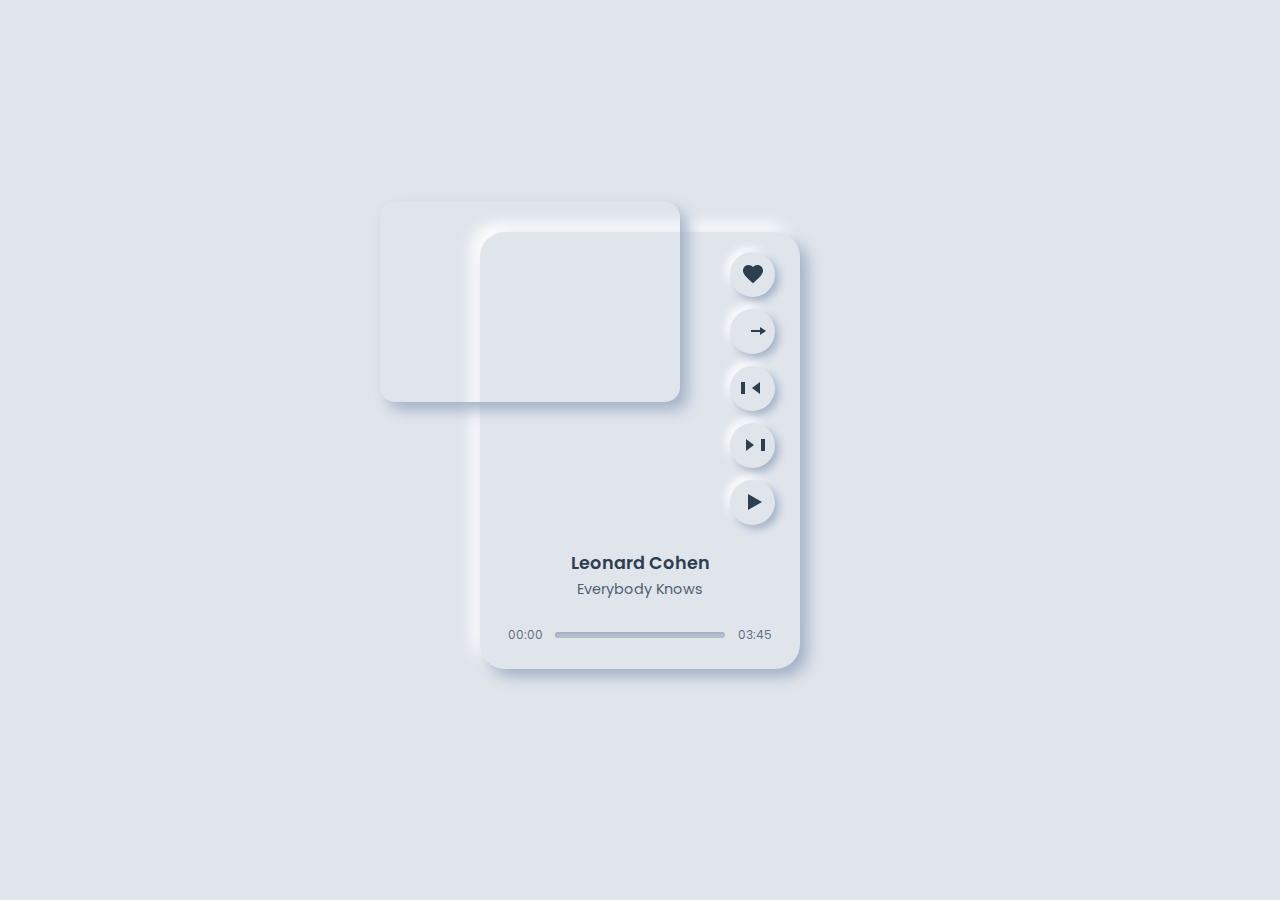
<file: index.html>
<!DOCTYPE html>
<html lang="en">
<head>
<meta charset="UTF-8">
<meta name="viewport" content="width=device-width, initial-scale=1.0">
<title>Neumorphic Music Player</title>
<link href="https://fonts.googleapis.com/css2?family=Poppins:wght@300;400;500;600&display=swap" rel="stylesheet">
<style>
    :root {
        --bg-color: #e0e5ec; /* Light background for neumorphism */
        --main-color: #2c3e50; /* Dark color for text and icons */
        --accent-color: #ff4d4f; /* Red for heart/active states */
        --shadow-light: #ffffff;
        --shadow-dark: #a3b1c6;
    }

    * {
        margin: 0;
        padding: 0;
        box-sizing: border-box;
        font-family: 'Poppins', sans-serif;
    }

    body {
        display: flex;
        justify-content: center;
        align-items: center;
        min-height: 100vh;
        background: var(--bg-color);
    }

    .card-player {
        width: 320px;
        background: var(--bg-color);
        border-radius: 25px;
        padding-top: 80px;
        padding-left: 25px;
        padding-right: 25px;
        padding-bottom: 25px;
        box-shadow: 8px 8px 15px var(--shadow-dark),
                    -8px -8px 15px var(--shadow-light);
        position: relative;
        overflow: visible;
        display: flex;
        flex-direction: column;
        gap: 25px;
    }

    .album-art {
        position: absolute;
        top: -30px;
        left: -100px;
        width: 300px;
        height: 200px;
        border-radius: 15px;
        background: url('https://vumbnail.com/195091640.jpg') no-repeat center center/cover;
        box-shadow: 8px 8px 15px var(--shadow-dark);
        z-index: 2;
    }

    .header-content-row {
        display: flex;
        justify-content: flex-end;
        margin-left: 170px;
        margin-top: -60px;
    }

    .action-buttons {
        display: flex;
        flex-direction: column;
        gap: 12px;
    }

    .icon-btn {
        width: 45px;
        height: 45px;
        border-radius: 50%;
        background: var(--bg-color);
        display: flex;
        justify-content: center;
        align-items: center;
        cursor: pointer;
        box-shadow: 4px 4px 8px var(--shadow-dark),
                    -4px -4px 8px var(--shadow-light);
        transition: all 0.2s ease;
        position: relative;
        color: var(--main-color); /* Base color for icons */
    }

    .icon-btn:active {
        box-shadow: inset 2px 2px 5px var(--shadow-dark),
                    inset -2px -2px 5px var(--shadow-light);
        color: var(--main-color);
    }

    /* Generic pseudo-element styles for other icons (Share, Prev, Next, Play/Pause) */
    .icon-btn::before, .icon-btn::after {
        content: ''; /* Ensure it's empty for icons that don't need it */
        position: absolute;
        display: block;
        transition: all 0.2s ease;
    }

    /* --- Heart Icon with SVG --- */
    .icon-btn .heart-svg {
        width: 24px; /* Adjust size of the SVG heart */
        height: 24px;
        fill: var(--main-color); /* Default color for the SVG path */
        transition: fill 0.2s ease; /* Smooth transition for color change */
        /* Ensure it's centered within its flex container parent (.icon-btn) */
        flex-shrink: 0; /* Prevent it from shrinking */
    }

    .icon-btn.heart.liked .heart-svg {
        fill: var(--accent-color); /* Color when liked */
    }

    /* Share Icon */
    .icon-btn.share::before {
        width: 12px;
        height: 2px;
        background: var(--main-color);
        transform: translateX(4px);
    }
    .icon-btn.share::after {
        width: 0;
        height: 0;
        border-top: 4px solid transparent;
        border-bottom: 4px solid transparent;
        border-left: 6px solid var(--main-color);
        transform: translateX(10px);
    }

    /* Prev/Next Buttons Icons */
    .icon-btn.prev::before,
    .icon-btn.next::before {
        width: 0; height: 0; border-top: 6px solid transparent; border-bottom: 6px solid transparent; border-right: 8px solid var(--main-color);
        transform: translateX(3px);
    }
    .icon-btn.prev::after,
    .icon-btn.next::after {
        width: 4px;
        height: 12px;
        background: var(--main-color);
        transform: translateX(-10px);
    }
    .icon-btn.next::before {
        border-left: 8px solid var(--main-color);
        border-right: none;
        transform: translateX(-3px);
    }
    .icon-btn.next::after {
        transform: translateX(10px);
    }

    /* Play/Pause Button Icons */
    .icon-btn.play-pause::before {
        width: 0;
        height: 0;
        border-top: 8px solid transparent;
        border-bottom: 8px solid transparent;
        border-left: 14px solid var(--main-color);
        transform: translateX(2px);
        transition: all 0.2s ease;
    }
    .icon-btn.play-pause.playing::before {
        width: 6px;
        height: 18px;
        background: var(--main-color);
        border: none;
        transform: translateX(-6px);
        box-shadow: 12px 0 var(--main-color);
    }

    .song-info {
        text-align: center;
        color: var(--main-color);
    }
    .artist-name {
        font-weight: 600;
        font-size: 1.1em;
        display: block;
    }
    .song-title {
        font-weight: 400;
        font-size: 0.9em;
        opacity: 0.8;
    }

    .time-progress {
        display: flex;
        align-items: center;
        gap: 10px;
        font-size: 0.75em;
        color: var(--main-color);
        opacity: 0.7;
    }

    .progress-bar {
        flex-grow: 1;
        height: 6px;
        background: var(--shadow-dark);
        border-radius: 3px;
        position: relative;
        overflow: hidden;
        box-shadow: inset 1px 1px 3px rgba(0,0,0,0.2);
    }
    .progress-fill {
        height: 100%;
        width: 0%;
        background: var(--main-color);
        border-radius: 3px;
        transition: width 0.1s linear;
    }
    
    .current-time, .total-time {
        min-width: 40px;
        text-align: center;
    }
</style>
</head>
<body>
    <div class="card-player">
        <div class="album-art"></div>
        <div class="header-content-row">
            <div class="action-buttons">
                <div class="icon-btn heart" onclick="toggleHeart()">
                    <svg class="heart-svg" viewBox="0 0 24 24" fill="currentColor" xmlns="http://www.w3.org/2000/svg">
                        <path d="M12 21.35l-1.45-1.32C5.4 15.36 2 12.28 2 8.5 2 5.42 4.42 3 7.5 3c1.74 0 3.41.81 4.5 2.09C13.09 3.81 14.76 3 16.5 3 19.58 3 22 5.42 22 8.5c0 3.78-3.4 6.86-8.55 11.54L12 21.35z"/>
                    </svg>
                </div>
                <div class="icon-btn share" onclick="shareSong()"></div>
                <div class="icon-btn prev" onclick="prevSong()"></div>
                <div class="icon-btn next" onclick="nextSong()"></div>
                <div class="icon-btn play-pause" onclick="togglePlayPause()"></div>
            </div>
        </div>
        <div class="song-info">
            <span class="artist-name"></span>
            <span class="song-title"></span>
        </div>
        <div class="time-progress">
            <span class="current-time">00:00</span>
            <div class="progress-bar">
                <div class="progress-fill" id="progressFill"></div>
            </div>
            <span class="total-time" id="totalTime">00:00</span>
        </div>
    </div>

    <script>
        const albumArt = document.querySelector('.album-art');
        const artistName = document.querySelector('.artist-name');
        const songTitle = document.querySelector('.song-title');
        const currentTimeSpan = document.querySelector('.current-time');
        const totalTimeSpan = document.getElementById('totalTime');
        const progressFill = document.getElementById('progressFill');
        const playPauseButton = document.querySelector('.icon-btn.play-pause');

        let isPlaying = false;
        let currentProgress = 0; // in seconds
        let totalDuration = 0;
        let progressInterval;

        const songs = [
            {
                artist: "Leonard Cohen",
                title: "Everybody Knows",
                albumArt: "https://vumbnail.com/195091640.jpg", // Vimeo thumbnail
                duration: 225 // Example: 3 minutes 45 seconds
            },
            {
                artist: "Pink Floyd",
                title: "Comfortably Numb",
                albumArt: "https://images.unsplash.com/photo-1519702677942-881c9a623789?q=80&w=1935&auto=format&fit=crop&ixlib=rb-4.0.3&ixid=M3wxMjA3fDB8MHxwaG90by1wYWdlfHx8fGVufDB8fHx8fA%3D%3D",
                duration: 382
            },
            {
                artist: "The Beatles",
                title: "Hey Jude",
                albumArt: "https://images.unsplash.com/photo-1518770660431-406085a21e2c?q=80&w=2070&auto=format&fit=crop&ixlib=rb-4.0.3&ixid=M3wxMjA3fDBwYWdlfHx8fGVufDB8fHx8fA%3D%3D",
                duration: 431
            }
        ];

        let currentSongIndex = 0;

        function formatTime(seconds) {
            const minutes = Math.floor(seconds / 60);
            const remainingSeconds = Math.floor(seconds % 60);
            return `${minutes < 10 ? '0' : ''}${minutes}:${remainingSeconds < 10 ? '0' : ''}${remainingSeconds}`;
        }

        function loadSong(index) {
            const song = songs[index];
            albumArt.style.backgroundImage = `url('${song.albumArt}')`;
            artistName.textContent = song.artist;
            songTitle.textContent = song.title;
            totalDuration = song.duration;
            totalTimeSpan.textContent = formatTime(totalDuration);
            currentProgress = 0;
            currentTimeSpan.textContent = formatTime(currentProgress);
            progressFill.style.width = '0%';
        }

        function updateProgress() {
            if (isPlaying) {
                currentProgress++;
                if (currentProgress > totalDuration) {
                    currentProgress = 0;
                    nextSong();
                    return;
                }
                const percentage = (currentProgress / totalDuration) * 100;
                progressFill.style.width = percentage + '%';
                currentTimeSpan.textContent = formatTime(currentProgress);
            }
        }

        function togglePlayPause() {
            isPlaying = !isPlaying;
            playPauseButton.classList.toggle('playing', isPlaying);

            if (isPlaying) {
                if (!progressInterval) {
                    progressInterval = setInterval(updateProgress, 1000);
                }
            } else {
                clearInterval(progressInterval);
                progressInterval = null;
            }
        }

        function prevSong() {
            currentSongIndex = (currentSongIndex - 1 + songs.length) % songs.length;
            loadSong(currentSongIndex);
            if (!isPlaying) togglePlayPause();
            console.log("Previous song");
        }

        function nextSong() {
            currentSongIndex = (currentSongIndex + 1) % songs.length;
            loadSong(currentSongIndex);
            if (!isPlaying) togglePlayPause();
            console.log("Next song");
        }

        function toggleHeart() {
            const heartBtn = document.querySelector('.icon-btn.heart');
            heartBtn.classList.toggle('liked');
            console.log("Heart toggled!");
        }

        function shareSong() {
            console.log("Share button clicked!");
            alert("Sharing feature not implemented yet!");
        }

        loadSong(currentSongIndex);

        document.querySelector('.progress-bar').addEventListener('click', function(e) {
            const progressBar = this.getBoundingClientRect();
            const clickX = e.clientX - progressBar.left;
            const newPercentage = (clickX / progressBar.width);
            currentProgress = Math.round(newPercentage * totalDuration);
            progressFill.style.width = (newPercentage * 100) + '%';
            currentTimeSpan.textContent = formatTime(currentProgress);
        });
    </script>
</body>
</html>
</file>
